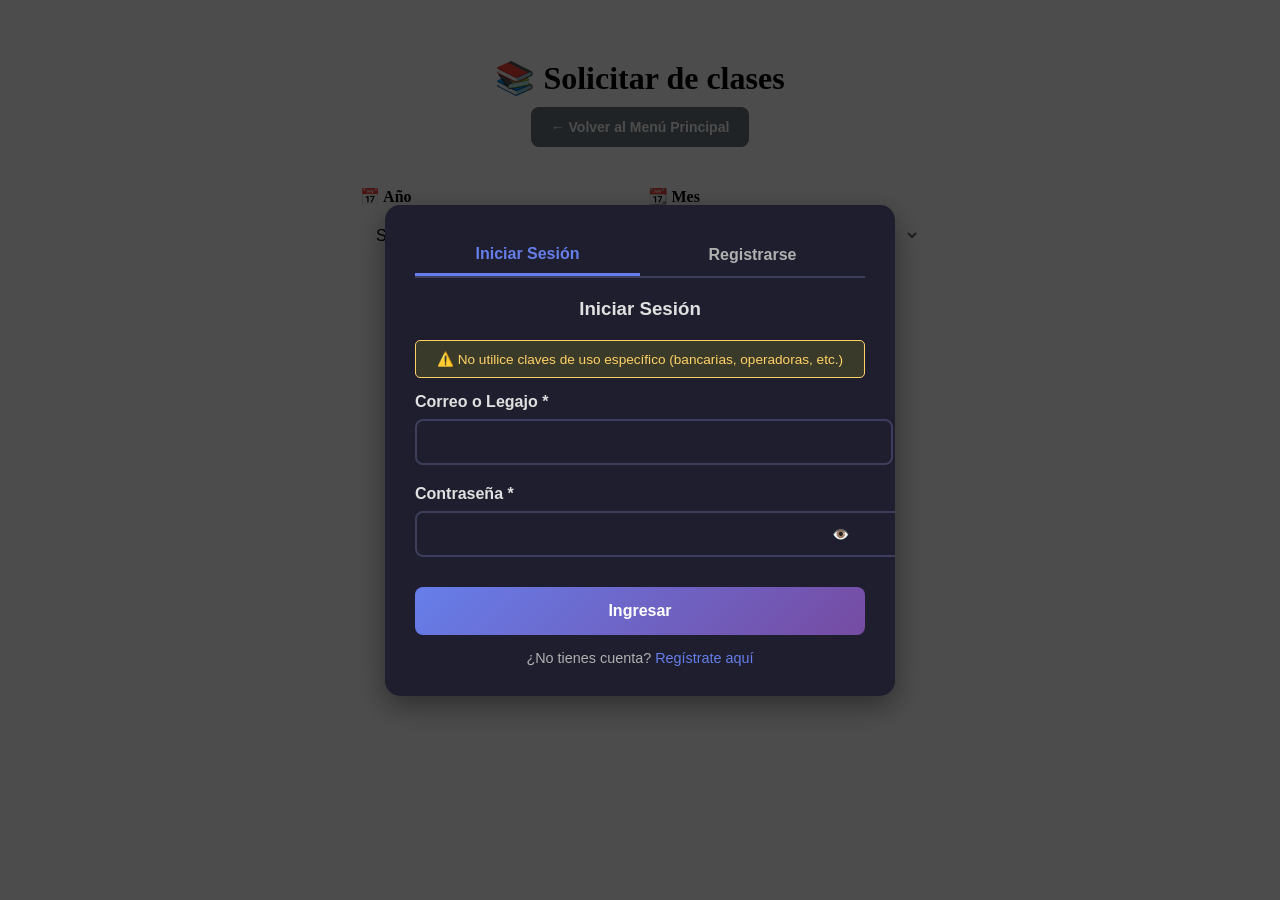
<file: solicitud-material.html>
<!DOCTYPE html>
<html lang="es">
<head>
    <meta charset="UTF-8">
    <meta name="viewport" content="width=device-width, initial-scale=1.0">
    <title>Solicitud de clases</title>
    <link rel="stylesheet" href="/css/solicitud-material.css">
    <link rel="shortcut icon" href="/img/logo.png" type="image/x-icon">
</head>
<body>
    <div class="container">
        <h1>📚 Solicitar de clases</h1>
        
        <div class="back-btn-container">
            <button onclick="window.location.href='/index.html'" class="back-btn">← Volver al Menú Principal</button>
        </div>
        
        <div id="statusMessage" class="status-message" style="display: none;"></div>
        
        <!-- Selectores de Año y Mes -->
        <div class="filtros-container" style="margin-bottom: 20px; padding: 20px; background: var(--bg-card); border-radius: 10px;">
            <div style="display: grid; grid-template-columns: 1fr 1fr; gap: 15px; margin-bottom: 15px;">
                <div>
                    <label for="anoSeleccionado" style="display: block; margin-bottom: 8px; font-weight: bold; color: var(--text-primary);">📅 Año</label>
                    <select id="anoSeleccionado" class="filtro-select" style="width: 100%; padding: 12px; border-radius: 8px;">
                        <option value="">Seleccione el año</option>
                    </select>
                </div>
                
                <div>
                    <label for="mesSeleccionado" style="display: block; margin-bottom: 8px; font-weight: bold; color: var(--text-primary);">📆 Mes</label>
                    <select id="mesSeleccionado" class="filtro-select" style="width: 100%; padding: 12px; border-radius: 8px;" disabled>
                        <option value="">Primero seleccione el año</option>
                    </select>
                </div>
            </div>
            <small class="field-info" style="display: block; text-align: center;">Seleccione año y mes para ver las clases disponibles</small>
        </div>
        
        <form id="materialHistoricoForm" style="display: none;">
            <div class="form-group" id="material">
                <label for="claseSeleccionada">Seleccionar Clase Histórica *</label>
                <select id="claseSeleccionada" name="clase" required>
                    <option value="">Primero seleccione año y mes</option>
                </select>
                <small class="field-info">Seleccione la clase para acceder a su material grabado</small>
            </div>

            <div class="form-group" id="material">
                <label for="emailUsuario">Correo Electrónico</label>
                <input type="email" id="emailUsuario" name="email" readonly>
                <small class="field-info">Correo asociado a su cuenta</small>
            </div>

            <button type="submit" class="submit-btn">🔍 Obtener Material de la Clase</button>
        </form>
        
        <!-- Mensaje cuando no hay clases en el período seleccionado -->
        <div id="sinClasesMensaje" class="sin-clases-mensaje" style="display: none; text-align: center; padding: 40px; background: var(--bg-card); border-radius: 10px; margin-top: 20px;">
            <div style="font-size: 3em; margin-bottom: 15px;">📭</div>
            <h3 style="color: var(--text-primary); margin-bottom: 10px;">No hay clases disponibles</h3>
            <p style="color: var(--text-secondary);">No se encontraron clases para el período seleccionado.</p>
        </div>
        
        <!-- Sección de enlaces de material -->
        <div id="materialLinks" class="material-links">
            <h2 style="text-align: center; margin-bottom: 20px;">📎 Material de la Clase</h2>
            
            <div id="claseInfo" class="class-info">
                <h3 id="claseNombre"></h3>
                <p id="claseDescripcion"></p>
                <p id="claseFecha" style="color: var(--text-muted); font-size: 0.9em; margin-top: 10px;"></p>
            </div>
            
            <div class="links-container" id="linksContainer">
                <!-- Los enlaces se llenarán dinámicamente -->
            </div>
            
            <div class="action-buttons" style="margin-top: 30px; text-align: center;">
                <button id="solicitarOtraClase" class="back-btn">← Solicitar otra clase</button>
            </div>
        </div>
        
        <div id="misSolicitudes" style="margin-top: 40px;">
            <h2 style="text-align: center; margin-bottom: 20px;">📋 Mi Historial de Solicitudes</h2>
            <table class="inscripciones-table" id="tablaMisSolicitudes">
                <thead>
                    <tr>
                        <th>Clase</th>
                        <th>Fecha Clase</th>
                        <th>Fecha Solicitud</th>
                        <th>Material</th>
                    </tr>
                </thead>
                <tbody>
                    <!-- Se llenará dinámicamente -->
                </tbody>
            </table>
        </div>
    </div>

    <script src="/js/auth.js"></script>
    <script src="/js/solicitud-material.js"></script>
</body>
</html>
</file>
<file: css/solicitud-material.css>
/* ===== VARIABLES (se mantienen por si acaso, pero ya están en styles.css) ===== */
:root {
    --youtube-color: #ff0000;
    --youtube-hover: #cc0000;
    --powerpoint-color: #d24726;
    --powerpoint-hover: #b33e1f;
    --link-bg: rgba(255, 255, 255, 0.1);
    --link-border: rgba(255, 255, 255, 0.2);
}

/* ===== ESTILOS DE CONTENEDOR Y TÍTULOS (heredados de formularios.css) ===== */
.container {
    max-width: 600px;
    margin: 0 auto;
    background: var(--bg-container);
    padding: 30px;
    border-radius: 15px;
    box-shadow: var(--shadow-lg);
}

h1 {
    text-align: center;
    color: var(--text-primary);
    margin-bottom: 10px;
    font-size: 2em;
}

h2 {
    text-align: center;
    color: var(--text-secondary);
    margin-bottom: 20px;
    font-size: 1.4em;
    font-weight: normal;
}

.back-btn-container {
    text-align: center;
    margin-bottom: 20px;
    display: flex;
    flex-direction: column;
    gap: 10px;
    align-items: center;
}

.back-btn {
    display: inline-block;
    background: #6c757d;
    color: white;
    padding: 12px 20px;
    border-radius: 8px;
    text-decoration: none;
    transition: all 0.3s ease;
    font-weight: bold;
    border: none;
    cursor: pointer;
    font-size: 14px;
    min-width: 200px;
}

.back-btn:hover {
    background: #5a6268;
    color: white;
    text-decoration: none;
    transform: translateY(-2px);
    box-shadow: var(--shadow-md);
}

/* ===== ESTILOS DE FORMULARIO ===== */
.form-group {
    margin-bottom: 25px;
    display: block;
}

label {
    display: block;
    margin-bottom: 8px;
    font-weight: bold;
    color: var(--text-primary);
}

input[type="email"],
input[type="text"],
input[type="number"],
select {
    width: 100%;
    padding: 12px;
    border: 2px solid var(--border-color);
    border-radius: 8px;
    font-size: 16px;
    transition: border-color 0.3s ease;
    background: var(--bg-container);
    color: var(--text-primary);
}

input:focus,
select:focus {
    outline: none;
    border-color: var(--accent-color);
}

input[readonly],
select[readonly] {
    background-color: var(--bg-card);
    color: var(--text-secondary);
    cursor: not-allowed;
}

.field-info {
    display: block;
    margin-top: 5px;
    font-size: 0.8em;
    color: var(--text-muted);
    font-style: italic;
}

#material {
    display: block;
}

/* ===== BOTÓN PRINCIPAL ===== */
.submit-btn {
    width: 100%;
    background: linear-gradient(135deg, var(--accent-color) 0%, var(--accent-hover) 100%);
    color: white;
    padding: 15px;
    border: none;
    border-radius: 8px;
    font-size: 18px;
    font-weight: bold;
    cursor: pointer;
    transition: transform 0.2s ease;
}

.submit-btn:hover {
    transform: translateY(-2px);
    box-shadow: var(--shadow-md);
}

.submit-btn:disabled {
    opacity: 0.6;
    cursor: not-allowed;
    transform: none;
}

/* ===== ESTILOS ESPECÍFICOS DE SOLICITUD-MATERIAL ===== */
.material-links {
    margin-top: 30px;
    padding: 30px;
    background: var(--bg-card);
    border-radius: 15px;
    display: none;
    box-shadow: var(--shadow-lg);
    animation: slideDown 0.5s ease;
}

.material-links.visible {
    display: block;
}

@keyframes slideDown {
    from {
        opacity: 0;
        transform: translateY(-20px);
    }
    to {
        opacity: 1;
        transform: translateY(0);
    }
}

.class-info {
    background: var(--bg-container);
    padding: 20px;
    border-radius: 10px;
    margin-bottom: 25px;
    border-left: 4px solid var(--accent-color);
}

.class-info h3 {
    color: var(--text-primary);
    margin-bottom: 10px;
    font-size: 1.3em;
}

.class-info p {
    color: var(--text-secondary);
    font-size: 0.95em;
    line-height: 1.5;
}

.links-container {
    display: grid;
    grid-template-columns: 1fr 1fr;
    gap: 25px;
    margin-top: 20px;
}

.link-card {
    padding: 30px 20px;
    border-radius: 12px;
    text-align: center;
    transition: all 0.3s ease;
    cursor: pointer;
    border: 2px solid transparent;
}

.link-card:hover {
    transform: translateY(-8px);
    box-shadow: var(--shadow-lg);
    border-color: var(--link-border);
}

.link-card.youtube {
    background: linear-gradient(135deg, var(--youtube-color) 0%, var(--youtube-hover) 100%);
}

.link-card.powerpoint {
    background: linear-gradient(135deg, var(--powerpoint-color) 0%, var(--powerpoint-hover) 100%);
}

.link-card a {
    color: white;
    text-decoration: none;
    display: block;
}

.link-card .icon {
    font-size: 4em;
    margin-bottom: 15px;
}

.link-card .title {
    font-size: 1.4em;
    font-weight: bold;
    margin-bottom: 8px;
}

.link-card .subtitle {
    font-size: 0.95em;
    opacity: 0.9;
}

.link-card .hover-info {
    margin-top: 15px;
    font-size: 0.85em;
    opacity: 0;
    transition: opacity 0.3s ease;
}

.link-card:hover .hover-info {
    opacity: 1;
}

.status-message {
    padding: 15px;
    border-radius: 8px;
    margin-bottom: 20px;
    text-align: center;
    font-weight: bold;
}

.status-message.success {
    background: rgba(52, 168, 83, 0.1);
    border: 2px solid var(--success-500);
    color: var(--success-500);
}

.status-message.error {
    background: rgba(234, 67, 53, 0.1);
    border: 2px solid var(--error-500);
    color: var(--error-500);
}

.status-message.info {
    background: rgba(66, 133, 244, 0.1);
    border: 2px solid var(--accent-color);
    color: var(--accent-color);
}

#misSolicitudes {
    margin-top: 40px;
    padding: 20px;
    background: var(--bg-container);
    border-radius: 10px;
}

.inscripciones-table {
    width: 100%;
    border-collapse: collapse;
    margin-top: 15px;
}

.inscripciones-table th {
    background: var(--accent-color);
    color: white;
    padding: 12px;
    text-align: left;
}

.inscripciones-table td {
    padding: 10px 12px;
    border-bottom: 1px solid var(--border-color);
}

.inscripciones-table tr:hover {
    background: var(--bg-card);
}

.material-badge {
    display: inline-flex;
    gap: 8px;
    align-items: center;
}

.material-badge a {
    color: var(--accent-color);
    text-decoration: none;
    padding: 4px 8px;
    border-radius: 4px;
    background: var(--bg-card);
    transition: all 0.3s ease;
}

.material-badge a:hover {
    background: var(--accent-color);
    color: white;
}

.action-buttons {
    margin-top: 20px;
}

.action-buttons .back-btn {
    background: var(--accent-color);
    color: white;
    padding: 12px 30px;
    border: none;
    border-radius: 8px;
    cursor: pointer;
    font-size: 16px;
    transition: all 0.3s ease;
}

.action-buttons .back-btn:hover {
    background: var(--accent-hover);
    transform: translateY(-2px);
    box-shadow: var(--shadow-md);
}

/* ===== FILTROS ===== */
.filtros-container {
    animation: slideDown 0.5s ease;
    border: 2px solid var(--border-color);
    transition: all 0.3s ease;
    margin-bottom: 20px;
    padding: 20px;
    background: var(--bg-card);
    border-radius: 10px;
}

.filtros-container:focus-within {
    border-color: var(--accent-color);
    box-shadow: 0 0 0 3px rgba(66, 133, 244, 0.1);
}

.filtro-select {
    background: var(--bg-container);
    color: var(--text-primary);
    border: 2px solid var(--border-color);
    cursor: pointer;
    font-size: 16px;
    transition: all 0.3s ease;
    padding: 12px;
    border-radius: 8px;
    width: 100%;
}

.filtro-select:focus {
    outline: none;
    border-color: var(--accent-color);
}

.filtro-select option {
    background: var(--bg-container);
    color: var(--text-primary);
    padding: 10px;
}

.filtro-select:disabled {
    opacity: 0.6;
    cursor: not-allowed;
    background: var(--bg-card);
}

.sin-clases-mensaje {
    animation: fadeIn 0.5s ease;
    border: 2px dashed var(--border-color);
    text-align: center;
    padding: 40px;
    background: var(--bg-card);
    border-radius: 10px;
    margin-top: 20px;
}

.sin-clases-mensaje h3 {
    color: var(--text-primary);
    margin-bottom: 10px;
}

.sin-clases-mensaje p {
    color: var(--text-secondary);
}

.periodo-badge {
    display: inline-block;
    padding: 3px 8px;
    border-radius: 12px;
    background: var(--accent-color);
    color: white;
    font-size: 0.8em;
    margin-left: 8px;
}

/* ===== ANIMACIONES ADICIONALES ===== */
@keyframes fadeIn {
    from { opacity: 0; }
    to { opacity: 1; }
}

/* ===== RESPONSIVE ===== */
@media (max-width: 768px) {
    .container {
        padding: 20px;
        margin: 10px;
    }

    .filtros-container {
        padding: 15px;
    }
    
    .filtros-container > div {
        grid-template-columns: 1fr !important;
        gap: 10px;
    }
    
    .filtro-select {
        font-size: 14px;
        padding: 10px;
    }
    
    .class-info h3 {
        font-size: 1.1em;
        flex-direction: column;
        align-items: flex-start;
        gap: 5px;
    }
    
    .periodo-badge {
        margin-left: 0;
    }

    .links-container {
        grid-template-columns: 1fr;
        gap: 15px;
    }
    
    .link-card {
        padding: 20px;
    }
    
    .link-card .icon {
        font-size: 3em;
    }
    
    .link-card .title {
        font-size: 1.2em;
    }
    
    .class-info {
        padding: 15px;
    }

    .back-btn {
        width: 100%;
        min-width: auto;
    }
}

@media (max-width: 480px) {
    .container {
        padding: 15px;
    }

    .sin-clases-mensaje {
        padding: 20px;
    }
    
    .sin-clases-mensaje h3 {
        font-size: 1.1em;
    }

    .material-links {
        padding: 20px;
    }
    
    .inscripciones-table {
        font-size: 0.9em;
    }
    
    .inscripciones-table th,
    .inscripciones-table td {
        padding: 8px;
    }
}
</file>
